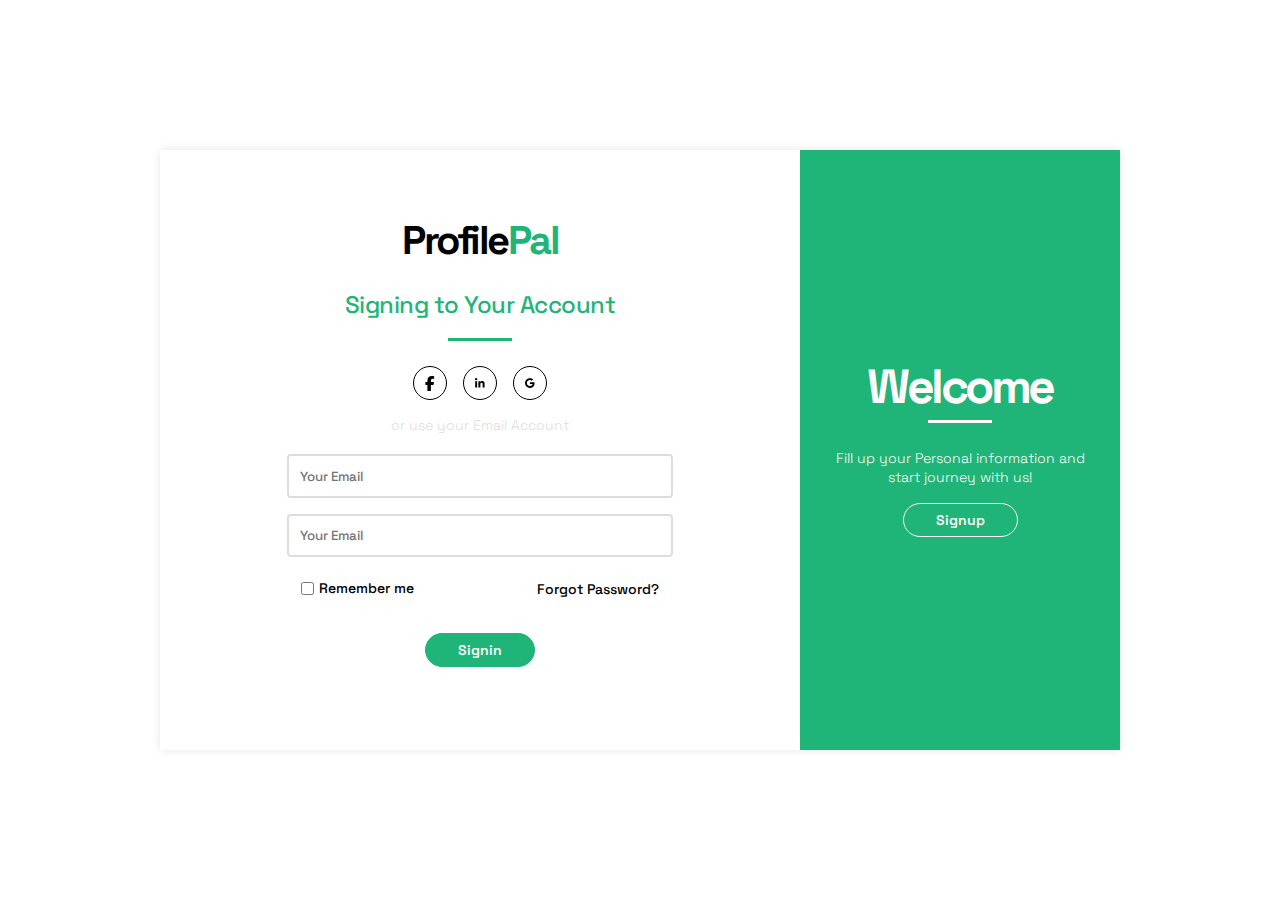
<file: index.html>
<!DOCTYPE html>
<html lang="en">
  <head>
    <meta charset="UTF-8" />
    <meta name="viewport" content="width=device-width, initial-scale=1.0" />
    <title>ProfilePal</title>

    <link rel="stylesheet" href="assets/css/style.css" />

    <script src="assets/js/main.js" defer></script>
  </head>
  <body>
    <div class="__wrapper">
      <div class="__wrapper__form__container">
        <div class="__wrapper__form__content">
          <div class="__brand">Profile<span>Pal</span></div>
          <div class="__login__header">
            <div class="__header">Signing to Your Account</div>
            <hr class="__line" />
            <ul class="socials">
              <li>
                <svg xmlns="http://www.w3.org/2000/svg" viewBox="0 0 320 512">
                  <path
                    d="M80 299.3V512H196V299.3h86.5l18-97.8H196V166.9c0-51.7 20.3-71.5 72.7-71.5c16.3 0 29.4 .4 37 1.2V7.9C291.4 4 256.4 0 236.2 0C129.3 0 80 50.5 80 159.4v42.1H14v97.8H80z"
                  />
                </svg>
              </li>
              <li>
                <svg xmlns="http://www.w3.org/2000/svg" viewBox="0 0 448 512">
                  <path
                    d="M100.3 448H7.4V148.9h92.9zM53.8 108.1C24.1 108.1 0 83.5 0 53.8a53.8 53.8 0 0 1 107.6 0c0 29.7-24.1 54.3-53.8 54.3zM447.9 448h-92.7V302.4c0-34.7-.7-79.2-48.3-79.2-48.3 0-55.7 37.7-55.7 76.7V448h-92.8V148.9h89.1v40.8h1.3c12.4-23.5 42.7-48.3 87.9-48.3 94 0 111.3 61.9 111.3 142.3V448z"
                  />
                </svg>
              </li>
              <li>
                <svg xmlns="http://www.w3.org/2000/svg" viewBox="0 0 488 512">
                  <path
                    d="M488 261.8C488 403.3 391.1 504 248 504 110.8 504 0 393.2 0 256S110.8 8 248 8c66.8 0 123 24.5 166.3 64.9l-67.5 64.9C258.5 52.6 94.3 116.6 94.3 256c0 86.5 69.1 156.6 153.7 156.6 98.2 0 135-70.4 140.8-106.9H248v-85.3h236.1c2.3 12.7 3.9 24.9 3.9 41.4z"
                  />
                </svg>
              </li>
            </ul>

            <span>or use your Email Account</span>

            <form action="" class="login__form">
              <div class="input__container">
                <input
                  type="email"
                  name="email"
                  class="email __input"
                  placeholder="Your Email"
                  required
                />
                <label for="email" class="show__label">Email</label>
              </div>

              <div class="input__container">
                <input
                  type="password"
                  name="email"
                  class="email __input"
                  placeholder="Your Email"
                  required
                />
                <label for="email" class="show__label Password">Password</label>
              </div>
            </form>
            <div class="__options__wrapper">
                <div class="__option__container">
                    <span><input type="checkbox" name="remember__me" class="remember__me">Remember me</span>
                    <a href="" class="__forgot">Forgot Password?</a>
                </div>
            </div>

          <a href="" class="__signup __signin">Signin</a>

          </div>
        </div>
      </div>
      <div class="__wrapper__create__account__display">
        <div class="__wrapper__create__container__display">
          <div class="__header">Welcome</div>
          <hr class="__line" />
          <div class="__text">
            Fill up your Personal information and start journey with us!
          </div>

          <a href="" class="__signup">Signup</a>
        </div>
      </div>
    </div>
  </body>
</html>
</file>
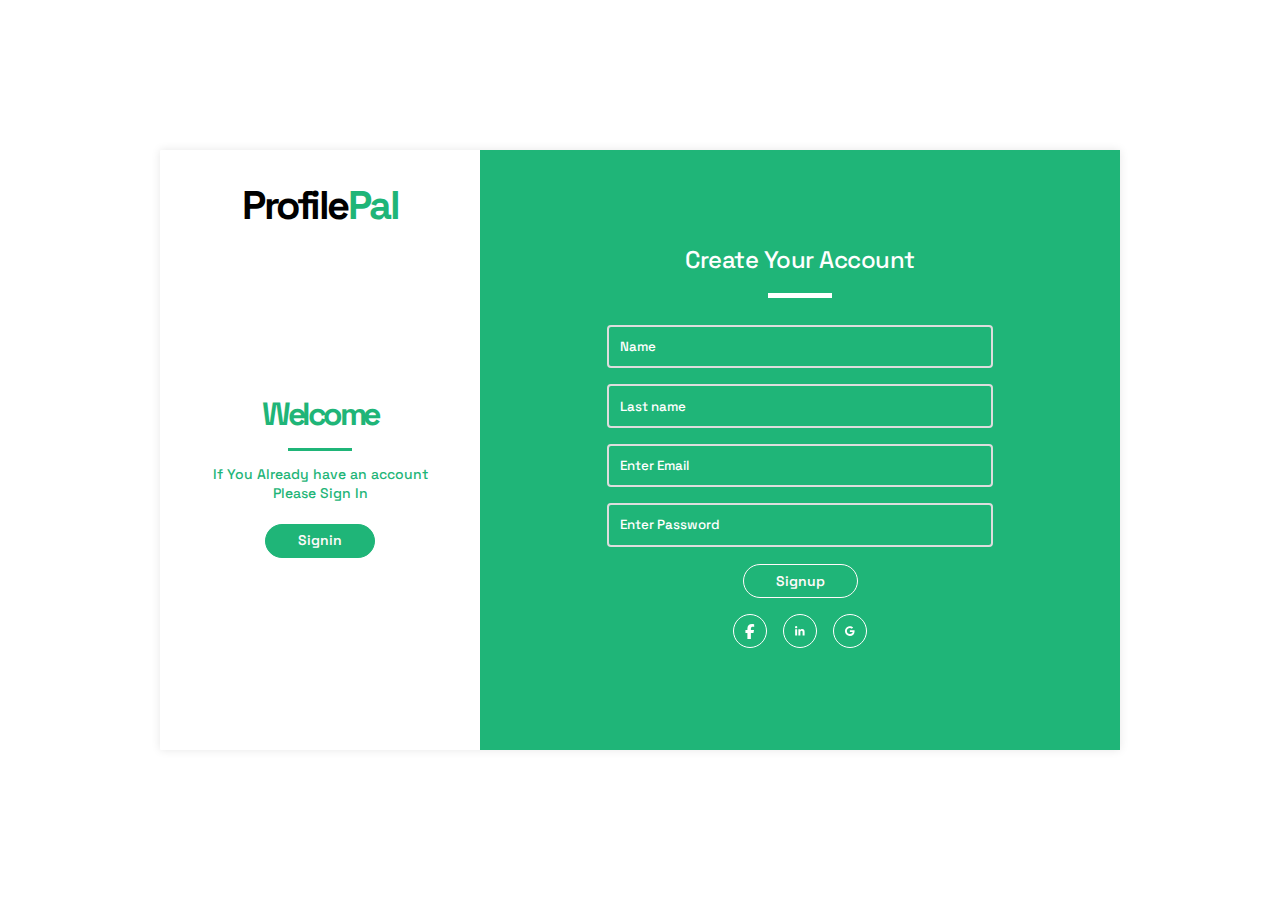
<file: signup.html>
<!DOCTYPE html>
<html lang="en">
  <head>
    <meta charset="UTF-8" />
    <meta name="viewport" content="width=device-width, initial-scale=1.0" />
    <title>ProfilePal</title>

    <link rel="stylesheet" href="assets/css/signup.css" />

    <script src="assets/js/main.js" defer></script>
  </head>
  <body>
    <div class="__wrapper">
      <div class="__wrapper__create__account__display">
        <div class="__wrapper__create__container__display">
            <div class="__brand">Profile<span>Pal</span></div>


          <div class="__header">Welcome</div>
          <hr class="__line" />
          <div class="__text">
           If You Already have an account Please Sign In
          </div>
          <a href="" class="__signup __signin">Signin</a>

        </div>
      </div>
      <div class="__wrapper__form__container">
        <div class="__wrapper__form__content">
          <div class="__login__header">
            <div class="__header">Create Your Account</div>
            <hr class="__line" />


            <form action="" class="login__form">
              <div class="input__container">
                <input
                  type="text"
                  name="name"
                  class="email __input"
                  placeholder="Name"
                  required
                />
                <label for="email" class="show__label">First Name</label>
              </div>

              <div class="input__container">
                <input
                  type="text"
                  name="last_name"
                  class="email __input"
                  placeholder="Last name"
                  required
                />
                <label for="email" class="show__label a">Last Name</label>
              </div>

              <div class="input__container">
                <input
                  type="email"
                  name="email"
                  class="email __input"
                  placeholder="Enter Email"
                  required
                />
                <label for="email" class="show__label b ">Email</label>
              </div>

              <div class="input__container">
                <input
                  type="email"
                  name="email"
                  class="email __input"
                  placeholder="Enter Password"
                  required
                />
                <label for="email" class="show__label c">Password</label>
              </div>


            </form>

          <a href="" class="__signup">Signup</a>

            <ul class="socials">
                <li>
                  <svg xmlns="http://www.w3.org/2000/svg" viewBox="0 0 320 512">
                    <path
                      d="M80 299.3V512H196V299.3h86.5l18-97.8H196V166.9c0-51.7 20.3-71.5 72.7-71.5c16.3 0 29.4 .4 37 1.2V7.9C291.4 4 256.4 0 236.2 0C129.3 0 80 50.5 80 159.4v42.1H14v97.8H80z"
                    />
                  </svg>
                </li>
                <li>
                  <svg xmlns="http://www.w3.org/2000/svg" viewBox="0 0 448 512">
                    <path
                      d="M100.3 448H7.4V148.9h92.9zM53.8 108.1C24.1 108.1 0 83.5 0 53.8a53.8 53.8 0 0 1 107.6 0c0 29.7-24.1 54.3-53.8 54.3zM447.9 448h-92.7V302.4c0-34.7-.7-79.2-48.3-79.2-48.3 0-55.7 37.7-55.7 76.7V448h-92.8V148.9h89.1v40.8h1.3c12.4-23.5 42.7-48.3 87.9-48.3 94 0 111.3 61.9 111.3 142.3V448z"
                    />
                  </svg>
                </li>
                <li>
                  <svg xmlns="http://www.w3.org/2000/svg" viewBox="0 0 488 512">
                    <path
                      d="M488 261.8C488 403.3 391.1 504 248 504 110.8 504 0 393.2 0 256S110.8 8 248 8c66.8 0 123 24.5 166.3 64.9l-67.5 64.9C258.5 52.6 94.3 116.6 94.3 256c0 86.5 69.1 156.6 153.7 156.6 98.2 0 135-70.4 140.8-106.9H248v-85.3h236.1c2.3 12.7 3.9 24.9 3.9 41.4z"
                    />
                  </svg>
                </li>
              </ul>

          </div>
        </div>
      </div>
    </div>
  </body>
</html>
</file>
<file: assets/css/style.css>
* {
    margin: 0px;
    padding: 0px;
}


@font-face {
    font-family: font;
    src: url(font/SpaceGrotesk-VariableFont_wght.ttf);
}

:root {
    /* Colors  */
    --accent : #1fb578;

}

body {
    display: flex;
    justify-content: center;
    align-items: center;

    height: 100vh;
}

/* The Wrapper  */
.__wrapper {
    width: 75%;
    height: 600px;
    background: white;
    box-shadow: 0 0 10px rgb(0 0 0 / .1);
    border-radius: 1px;

    display: grid;
    grid-template-columns: 2fr 1fr;
}

/* The Wrapper Form Container */
.__wrapper__form__container {
    width: 100%;
    height: 100%;

    display: flex;
    justify-content: center;
    align-items: center;
}

/* The Wrapper Create Account display */
.__wrapper__create__account__display {
    width: 100%;
    height: 100%;
    background: var(--accent);
}

.__wrapper__create__container__display {
    width: 100%;
    height: 100%;
    display: flex;
    flex-direction: column;
    justify-content: center;
    align-items: center;
}



/* Wrapper Form Content */
.__wrapper__form__content {
    width: 93%;
    height: 90%;
    display: flex;
    justify-content: center;
    align-items: center;

    flex-direction: column;
}


/* Typo  */

.__brand {
    font-size: 2.5rem;
    line-height: 3rem;
    font-family: font;
    font-weight: bold;
    letter-spacing: -2.5px;
    color: black;  
    cursor: pointer;
    transition: all .2s ease-in-out;
}

.__brand span {
    color: var(--accent);
}

.__brand:hover {
    opacity: .8;
    transform: scale(1.1);
}
.__header {
    font-size: 3rem;
    line-height: 3rem;
    font-family: font;
    font-weight: bold;
    letter-spacing: -3.5px;
    color: snow;
}

.__line {
    margin: .6rem 0;
    width: 4rem;
    height: 3px;
    background: snow;
    border: none;
}

.__text {
    font-family: font;
    text-align: center;
    font-size: 14px;
    line-height: 1.2rem;
    font-weight: 300;
    width: 80%;
    color: snow;
    padding: 1rem;
}

.__login__header {
    padding: 1rem 0;
    width: 100%;

    display: flex;
    justify-content: center;
    align-items: center;
    flex-direction: column;
}

.__login__header span {
    font-family: font;
    text-align: center;
    font-size: 14px;
    line-height: 1.2rem;
    font-weight: 300;
    color: #ddd;
    cursor: pointer;
    transition: all .2s ease-in-out;
}

.__login__header span:hover {
    color: var(--accent);
}

.__login__header .__header {
    color: var(--accent);
    font-size: 1.5rem;
    font-weight: 500;
    letter-spacing: -.5px;
    width: 100%;
    text-align: center;
}

.__login__header .__line {
    background: var(--accent);
    height: 8px;
}

/* The Buttons  */
.__signup {
    padding: .4rem 2rem;
    border-radius: 2rem;
    text-decoration: none;
    border: 1px solid snow;

    cursor: pointer;
    font-family: font;
    text-align: center;
    font-size: 14px;
    line-height: 1.2rem;
    color: snow;
    font-weight: 600;
    
    transition: all .2s ease-in-out;
}

.__signin {
    margin-top: 2rem;
    background: var(--accent);
    border: 1px solid var(--accent);
}


.__signup:hover {
    background: snow;
    color: var(--accent);
}

/* The Socials  */
.socials {
    display: flex;
    list-style: none;
    gap: 1rem;
    padding: 1rem 0;
}

.socials svg {
    width: .6rem;
    transition: all .2s ease-in-out;
}

.socials li {
    border: 1px solid black;
    width: 2rem;
    height: 2rem;
    cursor: pointer;

    display: flex;
    justify-content: center;
    align-items: center;
    border-radius: 100%;
    transition: all .2s ease-in-out;

}

.socials li:hover {
    border-color: var(--accent);
}

.socials li:hover > svg {
    fill: var(--accent);
}

/* The Login Form  */
.login__form {
    padding: 1rem 0 0 0;
    width: 65%;
    height :100%;
    display: flex;
    flex-direction: column;
    justify-content: center;
    align-items: center;

}

.input__container {
    position: relative;
    display: flex;
    width: 100%;
    flex-direction: column;
    padding: 0 0 1rem 0;
}


label {
    position: absolute;
    top: -8px;
    left: 10px;
    background: white;
    width: 42px;
    display: flex;
    justify-content: center;
    align-items: center;
    display: none;
    transition: all .1s ease-in-out;

    font-family: font;
    font-size: 14px;
    font-weight: bold;
}

.Password {
    width: 72px;
}

.__input {
    width: 96%;
    padding: .7rem 0 .7rem .7rem;
    outline: none;
    border-radius: 4px;
    border: 2px solid #ddd;
    transition: all .2s ease-in-out;  
    color: #bbb9b9c4;  
    font-weight: 500;
    font-family: font;
    cursor: pointer;
}

.__input:hover {
    background: #1fb57923;
    border: 2px solid #1fb5797e;
    
}


.__input:focus {
    border: 2px solid var(--accent);
    background: white;
}

.__input:focus ~ .show__label {
    display: flex;
    color: var(--accent);
}


/* The Option Wrapper  */
.__options__wrapper {
    width: 100%;
    padding: .2rem 0;
    height: auto;

    display: flex;
    justify-content: center;
    align-items: center;
}


.__option__container {
    width: 60%;
    height: auto;
    /* background: #ddd; */

    display: flex;
    justify-content: space-between;
    align-items: center;
}

input {
    cursor: pointer;
}
.__option__container span {
    color: black;
    font-weight: 500;
    display: flex;
    gap: .3rem;
}

.__forgot {
    color: black;
    font-weight: 500;
    font-size: 14px;
    text-decoration: none;
    font-family: font;
}

.__forgot:hover {
    color: var(--accent);
    text-decoration: underline;
}
</file>
<file: assets/css/signup.css>
* {
    margin: 0px;
    padding: 0px;
}


@font-face {
    font-family: font;
    src: url(font/SpaceGrotesk-VariableFont_wght.ttf);
}

:root {
    /* Colors  */
    --accent : #1fb578;

}

body {
    display: flex;
    justify-content: center;
    align-items: center;

    height: 100vh;
}

/* The Wrapper  */
.__wrapper {
    width: 75%;
    height: 600px;
    background: white;
    box-shadow: 0 0 10px rgb(0 0 0 / .1);
    border-radius: 1px;

    display: grid;
    grid-template-columns: 1fr 2fr;
}

/* The Wrapper Form Container */
.__wrapper__form__container {
    width: 100%;
    height: 100%;

    display: flex;
    justify-content: center;
    align-items: center;
    background: var(--accent);
}

/* The Wrapper Create Account display */
.__wrapper__create__account__display {
    width: 100%;
    height: 100%;
    /* background: var(--accent); */
    color: var(--accent);
}

.__wrapper__create__container__display {
    width: 100%;
    height: 100%;
    display: flex;
    flex-direction: column;
    justify-content: center;
    align-items: center;
}

.__wrapper__create__container__display .__text  {
    color: var(--accent);
}



/* Wrapper Form Content */
.__wrapper__form__content {
    width: 93%;
    height: 90%;
    display: flex;
    justify-content: center;
    align-items: center;

    flex-direction: column;
    background: var(--accent);
}


/* Typo  */

.__brand {
    font-size: 2.5rem;
    line-height: 3rem;
    font-family: font;
    font-weight: bold;
    letter-spacing: -2.5px;
    color: black;  
    cursor: pointer;
    transition: all .2s ease-in-out;

    position: relative;
top: -10rem;
}

.__brand span {
    color: var(--accent);

}

.__brand:hover {
    opacity: .8;
    transform: scale(1.1);
}
.__header {
    font-size: 2rem;
    line-height: 3rem;
    font-family: font;
    font-weight: bold;
    letter-spacing: -3.5px;
    color: var(--accent);


}

.__line {
    margin: .6rem 0;
    width: 4rem;
    height: 3px;
    background: var(--accent);
    border: none;
}

.__text {
    font-family: font;
    text-align: center;
    font-size: 14px;
    line-height: 1.2rem;
    font-weight: 500;
    width: 80%;
    color: white;

    padding: .3rem 0;
}

.__login__header {
    padding: 1rem 0;
    width: 100%;

    display: flex;
    justify-content: center;
    align-items: center;
    flex-direction: column;
}

.__login__header span {
    font-family: font;
    text-align: center;
    font-size: 14px;
    line-height: 1.2rem;
    font-weight: 300;
    color: #ddd;
    cursor: pointer;
    transition: all .2s ease-in-out;
}

.__login__header span:hover {
    color: var(--accent);
}

.__login__header .__header {
    color: white;
    font-size: 1.5rem;
    font-weight: 500;
    letter-spacing: -.5px;
    width: 100%;
    text-align: center;
}

.__login__header .__line {
    background: white;
    height: 8px;
}

/* The Buttons  */
.__signup {
    padding: .4rem 2rem;
    border-radius: 2rem;
    text-decoration: none;
    border: 1px solid snow;

    cursor: pointer;
    font-family: font;
    text-align: center;
    font-size: 14px;
    line-height: 1.2rem;
    color: snow;
    font-weight: 600;
    
    transition: all .2s ease-in-out;
}

.__signin {
    margin-top: 1rem;
    background: var(--accent);
    border: 1px solid var(--accent);
}


.__signup:hover {
    background: snow;
    color: var(--accent);
}

/* The Socials  */
.socials {
    display: flex;
    list-style: none;
    gap: 1rem;
    padding: 1rem 0;
}

.socials svg {
    fill: white;
    width: .6rem;
    transition: all .2s ease-in-out;
}

.socials li {
    border: 1px solid white;
    width: 2rem;
    height: 2rem;
    cursor: pointer;

    display: flex;
    justify-content: center;
    align-items: center;
    border-radius: 100%;
    transition: all .2s ease-in-out;

}

.socials li:hover {
    border-color: black;
}

.socials li:hover > svg {
    fill: black;
}

/* The Login Form  */
.login__form {
    padding: 1rem 0 0 0;
    width: 65%;
    height :100%;
    display: flex;
    flex-direction: column;
    justify-content: center;
    align-items: center;

}

.input__container {
    position: relative;
    display: flex;
    width: 100%;
    flex-direction: column;
    padding: 0 0 1rem 0;
}


label {
    position: absolute;
    top: -8px;
    left: 10px;
    background: var(--accent);
    width: 84px;
    display: flex;
    justify-content: center;
    align-items: center;
    display: none;
    transition: all .1s ease-in-out;

    font-family: font;
    font-size: 14px;
    font-weight: bold;
}

.a {
    width: 82px;
}

.b {
    width: 44px;
}

.c {
    width: 72px;
}

.__input {
    width: 96%;
    padding: .7rem 0 .7rem .7rem;
    outline: none;
    border-radius: 4px;
    border: 2px solid #ddd;
    transition: all .2s ease-in-out;  
    color: #bbb9b9c4;  
    font-weight: 500;
    font-family: font;
    cursor: pointer;
    background: var(--accent);
}

.__input::placeholder {
    color: white;
}

.__input:hover {
    background: #1fb57923;
    border: 2px solid #dddddd7e;
    
}


.__input:focus {
    border: 2px solid white;
    background: var(--accent);
}

.__input:focus ~ .show__label {
    display: flex;
    color: white;
}


/* The Option Wrapper  */
.__options__wrapper {
    width: 100%;
    padding: .2rem 0;
    height: auto;

    display: flex;
    justify-content: center;
    align-items: center;
}


.__option__container {
    width: 60%;
    height: auto;
    /* background: #ddd; */

    display: flex;
    justify-content: space-between;
    align-items: center;
}

input {
    cursor: pointer;
}
.__option__container span {
    color: black;
    font-weight: 500;
    display: flex;
    gap: .3rem;
}

.__forgot {
    color: black;
    font-weight: 500;
    font-size: 14px;
    text-decoration: none;
    font-family: font;
}

.__forgot:hover {
    color: var(--accent);
    text-decoration: underline;
}
</file>
